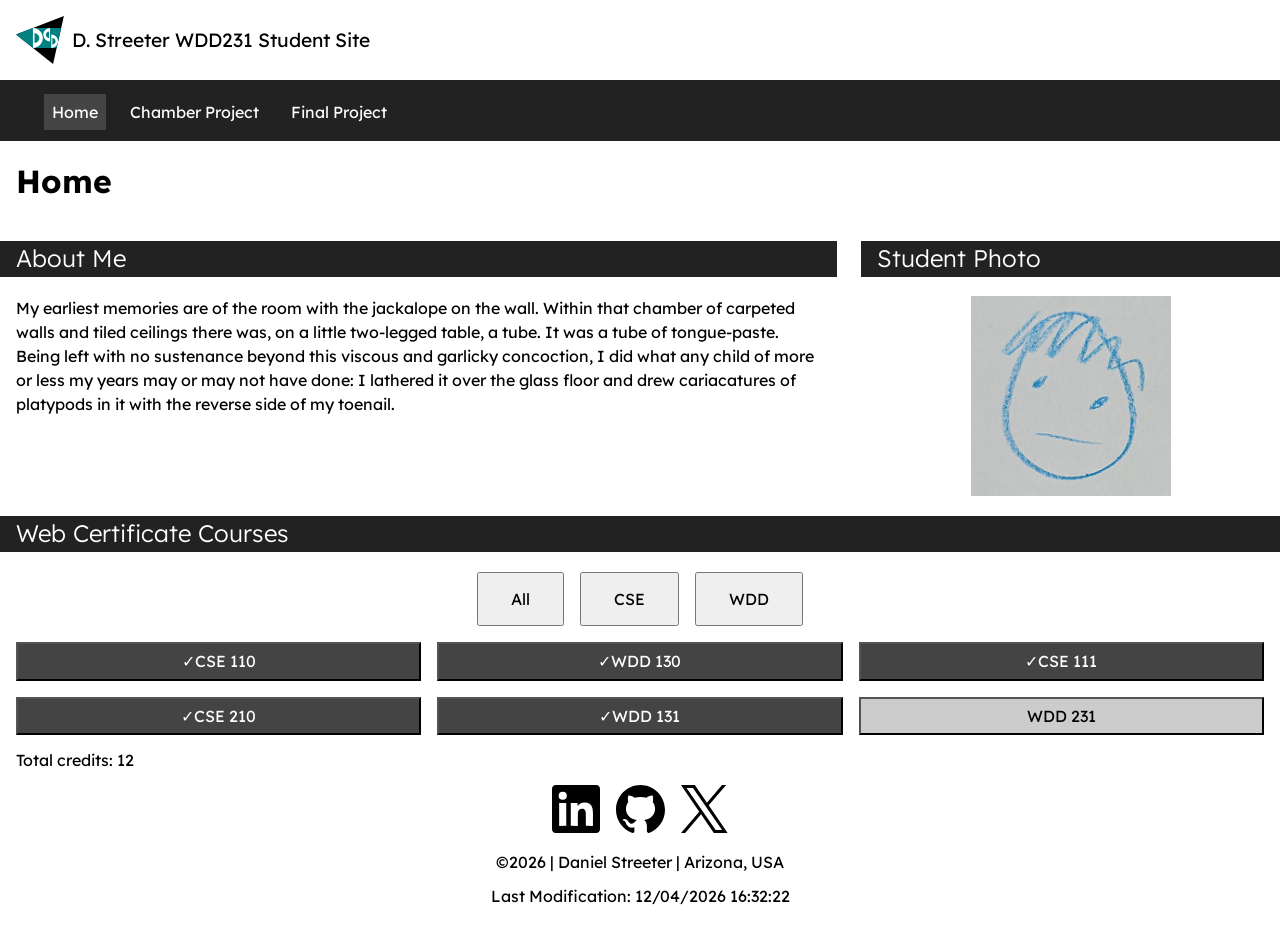
<file: index.html>
<!DOCTYPE html>
<html lang="en-US">
    <head>
        <meta charset="utf-8">
        <meta name="viewport" content="width=device-width, initial-scale=1.0">
        <meta name="author" content="Daniel Streeter">
        <meta name="description" content="Homepage for student's submissions for WDD231 course">
        <title>Index Page</title>
        <link rel="icon" href="/favicon.ico?v=2" type="image/x-icon">
        <link rel="preconnect" href="https://fonts.googleapis.com">
        <link rel="preconnect" href="https://fonts.gstatic.com" crossorigin>
        <link href="https://fonts.googleapis.com/css2?family=Lexend:wght@100..900&display=swap" rel="stylesheet">
        <link rel="stylesheet" href="styles/normalize.css">
        <link rel="stylesheet" href="styles/base.css">
        <link rel="stylesheet" href="styles/larger.css">
        <script src="scripts/navigation.js" defer></script>
        <script src="scripts/getdates.js" defer></script>
        <script src="scripts/courses.js" defer></script>
        <meta property="og:title" content="D. Streeter WDD231 Site">
        <meta property="og:description" content="Student's submission page for WDD231 BYU Pathways class">
        <meta property="og:image" content="/open-graph.png">
        <meta property="og:url" content="devansstreeter-rgb.github.io/wdd231/">
    </head>
    <body>
        <header>
            <img src="images/site-logo.svg" alt="site logo" width="64" height="64">
            <span>D. Streeter WDD231 Student Site</span>
            <button id="nav-button" class="hamburger" aria-label="Toggle navigation" aria-expanded="false"></button>
        </header>
        <nav id="nav-bar" class="navigation">
            <ul>
                <li class="current"><a href="index.html" aria-current="page">Home</a></li>
                <li><a href="chamber/index.html">Chamber Project</a></li>
                <li><a href="final/index.html">Final Project</a></li>
            </ul>
        </nav>
        <main>
            <h1 class="page-title">Home</h1>
            <div id="intro">
                <section>
                    <h2>About Me</h2>
                    <p>My earliest memories are of the room with the jackalope on the wall. Within that chamber of carpeted walls and tiled ceilings there was, on a little two-legged table, a tube. It was a tube of tongue-paste. Being left with no sustenance beyond this viscous and garlicky concoction, I did what any child of more or less my years may or may not have done: I lathered it over the glass floor and drew cariacatures of platypods in it with the reverse side of my toenail.</p>
                </section>
                <section>
                    <h2>Student Photo</h2>
                    <img src="images/portrait.png" alt="Student Photo" height="200">
                </section>
            </div>
            <section id="courses">
                <h2>Web Certificate Courses</h2>
                <div id="course-filters">
                    <button id="all-courses" type="button">All</button>
                    <button id="cse-courses" type="button">CSE</button>
                    <button id="wdd-courses" type="button">WDD</button>
                </div>
                <div id="course-results">
                    
                </div>
                <span id="credit-total"></span>
            </section>
            <dialog id="course-modal">
            </dialog>
        </main>
        <footer>
            <div id="socials">
                <a href="https://www.linkedin.com/"><img src="images/linkedin.svg" alt="LinkedIn" height="48"></a>
                <a href="https://github.com/devansstreeter-rgb/wdd231"><img src="images/github.svg" alt="GitHub" height="48"></a>
                <a href="https://www.x.com/"><img src="images/x-logo.svg" alt="X" height="48"></a>
            </div>
            <p>&copy;<span id="current-year"></span> | Daniel Streeter | Arizona, USA</p>
            <p>Last Modification: <span id="last-modified"></span></p>
        </footer>
    </body>
</html>
</file>
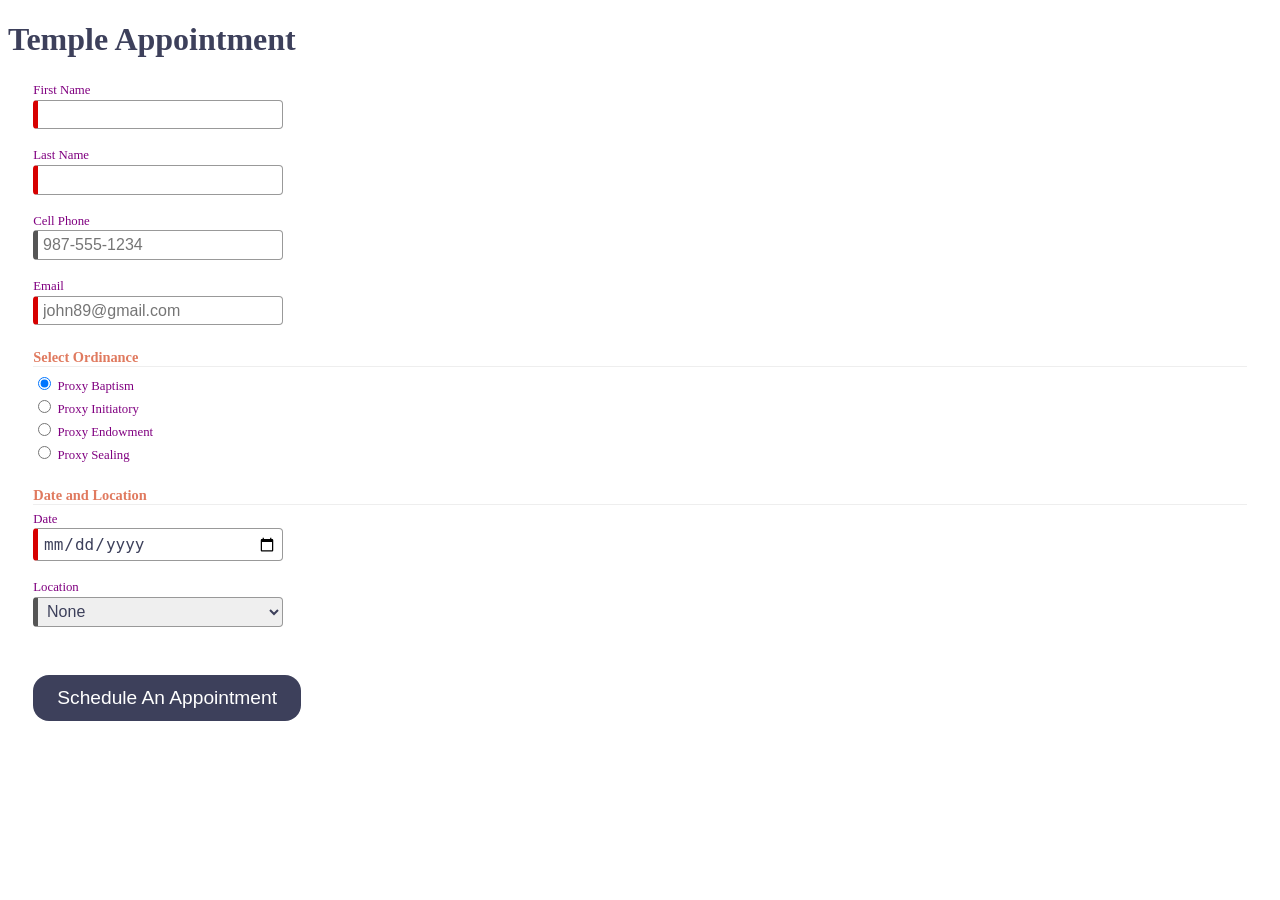
<file: week4/startHere/index.html>
<!DOCTYPE html>
<html lang="en">

<head>
  <meta charset="UTF-8">
  <meta name="viewport" content="width=device-width, initial-scale=1.0">
  <meta name="description" content="Web Lab Start File">
  <meta name="author" content="Paul Cheney">

  <link rel="stylesheet" href="styles/small.css">
  <link rel="stylesheet" href="styles/large.css">

  <title>Web Lab Start File</title>
</head>

<body>

  <main>
    <h1>Temple Appointment</h1>

    <form method="GET" action="thanks.html" class="designOne">
      <label>First Name <input type="text" name="first" required autocomplete="given-name" title="Your First Name"></label>
        <label>Last Name <input type="text" name="last" required autocomplete="family-name" title="Your Last Name"></label>
        <label>Cell Phone <input type="tel" name="phone"  autocomplete="tel" title="A Phone Number with dashes" placeholder="987-555-1234" ></label>
        <label>Email <input type="email" name="email" required placeholder="john89@gmail.com"  title="Your Email" autocomplete="email"></label>
  

        <h3>Select Ordinance</h3>
        <label><input type="radio" name="ordinance" value="Baptism" checked> Proxy Baptism</label>
        <label><input type="radio" name="ordinance" value="Initiatory"> Proxy Initiatory</label>
        <label><input type="radio" name="ordinance" value="Endowment"> Proxy Endowment</label>
        <label><input type="radio" name="ordinance" value="Sealing"> Proxy Sealing</label>

        
        <h3>Date and Location</h3>
        <label>Date <input type="date" name="date" required></label>

        <label>Location
          <select name="location" required>
            <option value="">None</option>
            <option value="Payson">Payson</option>
            <option value="Orem">Orem</option>
            <option value="Provo City Center">Provo City Center</option>
        </label>

        <input type="submit" value="Schedule An Appointment">
    </form>

    
  </main>

</body>
</html>
</file>
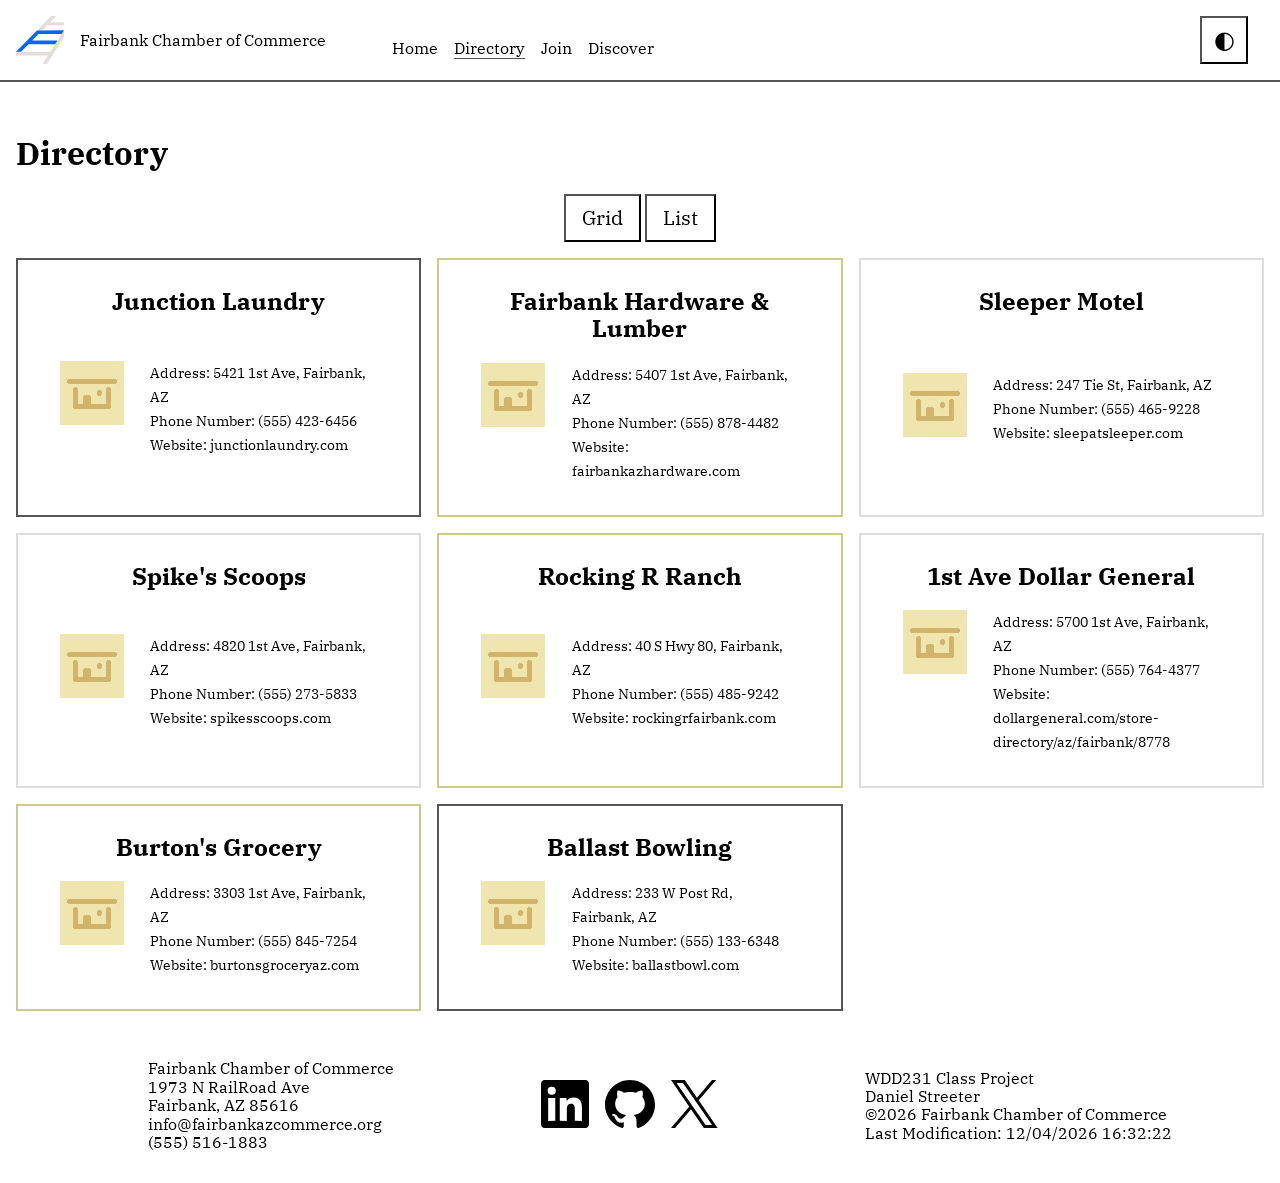
<file: chamber/directory.html>
<!DOCTYPE html>
<html lang="en-US">
    <head>
        <meta charset="utf-8">
        <title>Directory | Fairbank Chamber of Commerce</title>
        <meta name="viewport" content="width=device-width, initial-scale=1.0">
        <meta name="description" content="Directory of contact information for members of the chamber of commerce in Fairbank, Arizona">
        <meta name="author" content="Daniel Streeter">
        <link rel="icon" href="favicon.ico?v=2" type="image/x-icon">
        <meta property="og:title" content="Directory - FairBank, AZ Chamber of Commerce">
        <meta property="og:description" content="Fairbank AZ Chamber of Commerce: view and find contact information for our members">
        <meta property="og:image" content="https://devansstreeter-rgb.github.io/wdd231/chamber/images/chamber-social.png">
        <meta property="og:url" content="https://devansstreeter-rgb.github.io/wdd231/chamber/directory/">
        <link rel="stylesheet" href="styles/normalize.css">
        <link rel="preconnect" href="https://fonts.googleapis.com">
        <link rel="preconnect" href="https://fonts.gstatic.com" crossorigin>
        <link href="https://fonts.googleapis.com/css2?family=IBM+Plex+Serif:ital,wght@0,100;0,200;0,300;0,400;0,500;0,600;0,700;1,100;1,200;1,300;1,400;1,500;1,600;1,700&display=swap" rel="stylesheet">
        <link rel="stylesheet" href="styles/base.css">
        <link rel="stylesheet" href="styles/larger.css">
        <script src="scripts/navigation.js" defer></script>
        <script type = module src="scripts/getdates.js"></script>
        <script type="module" src="scripts/rendermembers.js"></script>
        <script type="module" src="scripts/directory.js"></script>
    </head>
    <body>
        <header>
            <img id="site-logo" src="images/site-logo.svg" alt="Fairbank Chamber of Commerce Logo" width="48">
            <span id="site-title">Fairbank Chamber of Commerce</span>
            <nav id="nav-bar">
                <ul>
                    <li><a href="index.html">Home</a></li>
                    <li><a href="directory" class="current-page">Directory</a></li>
                    <li><a href="join">Join</a></li>
                    <li><a href="discover">Discover</a></li>
                </ul>
            </nav>
            <div id="header-buttons">
                <button id="darkmode" class="light-dark-toggle" aria-label="toggle dark mode" type="button"></button>
                <button id="nav-button" class="hamburger" aria-label="open or close navigation menu" type="button"></button>
            </div>
        </header>
        <main>
            <h1>Directory</h1>
            <div class="directory-display-options">
                <button id="grid-format" type="button">Grid</button>
                <button id="list-format" type="button">List</button>
            </div>
            <div id="directory-cards">
            </div>
        </main>
        <footer>
            <ul class="contact-info">
                <li id="footer-title">Fairbank Chamber of Commerce</li>
                <li>1973 N RailRoad Ave</li>
                <li>Fairbank, AZ 85616</li>
                <li>info@fairbankazcommerce.org</li>
                <li>(555) 516-1883</li>
            </ul>
            <ul class="socials">
                <li><a href="https://www.linkedin.com/"><img src="images/linkedin.svg" alt="LinkedIn" height="48"></a></li>
                <li><a href="https://github.com/devansstreeter-rgb/wdd231"><img src="images/github.svg" alt="GitHub" height="48"></a></li>
                <li><a href="https://www.x.com/"><img src="images/x-logo.svg" alt="X" height="48"></a></li>
            </ul>
            <ul class="page-info">
                <li>WDD231 Class Project</li>
                <li>Daniel Streeter</li>
                <li>&copy;<span id="current-year"></span> Fairbank Chamber of Commerce</li>
                <li>Last Modification: <span id="last-modified"></span></li>
            </ul>
        </footer>
    </body>
</html>
</file>
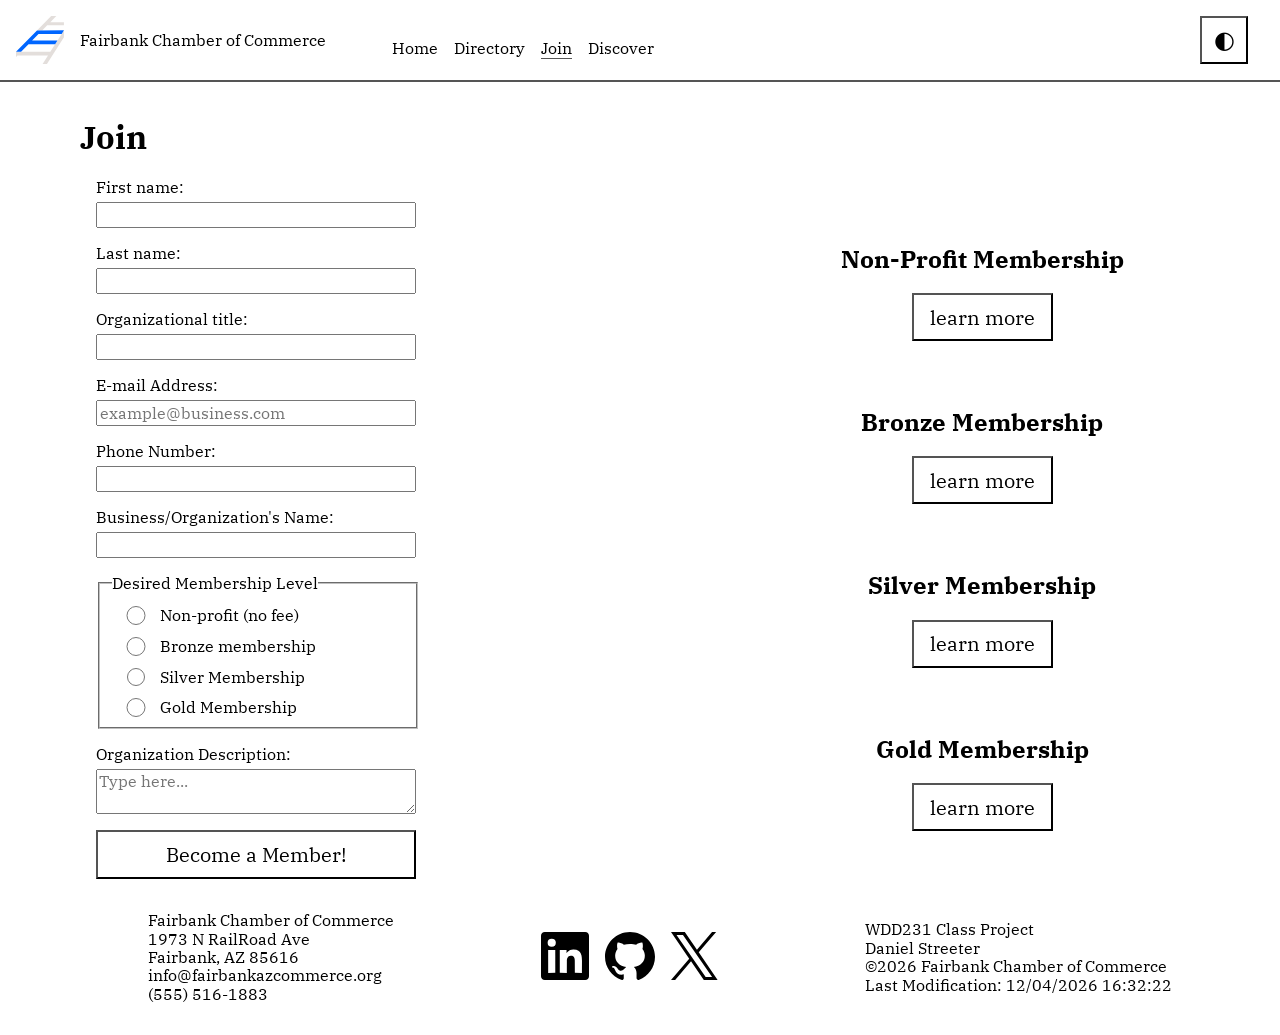
<file: chamber/join.html>
<!DOCTYPE html>
<html lang="en-US">
    <head>
        <meta charset="utf-8">
        <title>Join | Fairbank Chamber of Commerce</title>
        <meta name="viewport" content="width=device-width, initial-scale=1.0">
        <meta name="description" content="Sign-up page for membership in the chamber of commerce of Fairbank, Arizona">
        <meta name="author" content="Daniel Streeter">
        <link rel="icon" href="favicon.ico?v=2" type="image/x-icon">
        <meta property="og:title" content="Join - FairBank, AZ Chamber of Commerce">
        <meta property="og:description" content="Join - Fairbank AZ Chamber of Commerce: Apply for membership in the Fairbank, AZ Chamber of Commerce">
        <meta property="og:image" content="https://devansstreeter-rgb.github.io/wdd231/chamber/images/chamber-social.png">
        <meta property="og:url" content="https://devansstreeter-rgb.github.io/wdd231/chamber/join.html">
        <link rel="stylesheet" href="styles/normalize.css">
        <link rel="preconnect" href="https://fonts.googleapis.com">
        <link rel="preconnect" href="https://fonts.gstatic.com" crossorigin>
        <link href="https://fonts.googleapis.com/css2?family=IBM+Plex+Serif:ital,wght@0,100;0,200;0,300;0,400;0,500;0,600;0,700;1,100;1,200;1,300;1,400;1,500;1,600;1,700&display=swap" rel="stylesheet">
        <link rel="stylesheet" href="styles/base.css">
        <link rel="stylesheet" href="styles/larger.css">
        <script src="scripts/navigation.js" defer></script>
        <script type="module" src="scripts/getdates.js"></script>
        <script type="module" src="scripts/join.js"></script>
    </head>
    <body>
        <header>
            <img id="site-logo" src="images/site-logo.svg" alt="Fairbank Chamber of Commerce Logo" width="48">
            <span id="site-title">Fairbank Chamber of Commerce</span>
            <nav id="nav-bar">
                <ul>
                    <li><a href="index.html">Home</a></li>
                    <li><a href="directory">Directory</a></li>
                    <li><a href="join" class="current-page">Join</a></li>
                    <li><a href="discover">Discover</a></li>
                </ul>
            </nav>
            <div id="header-buttons">
                <button id="darkmode" class="light-dark-toggle" aria-label="toggle dark mode" type="button"></button>
                <button id="nav-button" class="hamburger" aria-label="open or close navigation menu" type="button"></button>
            </div>
        </header>
        <main id="join-main">
            <h1>Join</h1>
            <form id="join-form" method="GET" action="thankyou.html">
                <label for="first-name">First name:</label>
                <input name="first-name" id="first-name" title="First Name" type="text" autocomplete="given-name" required>
                <label for="last-name">Last name:</label>
                <input name="last-name" id="last-name" title="Last Name" type="text" autocomplete="family-name" required>
                <label for="org-title">Organizational title:</label>
                <input name="org-title" id="org-title" title="Minimum 7 characters. Letters, spaces, and dashes only" type="text" autocomplete="organization-title" pattern="^[A-Za-z\- ]{7,}$">
                <label for="email">E-mail Address:</label>
                <input name="email" id="email" title="E-mail Address" type="email" autocomplete="email" placeholder="example@business.com" required>
                <label for="phone">Phone Number:</label>
                <input name="phone" id="phone" title="Phone Number" type="tel" autocomplete="tel" required>
                <label for="business-name">Business/Organization's Name:</label>
                <input name="business-name" id="business-name" title="Name of Business" type="text" autocomplete="organization" required>
                <fieldset><legend>Desired Membership Level</legend>
                    <input name="level" id="np" type="radio" value="np" title="Non-profit" required>
                    <label for="np">Non-profit (no fee)</label>
                    <input name="level" id="bronze" type="radio" value="bronze" title="Bronze" required>
                    <label for="bronze">Bronze membership</label>
                    <input name="level" id="silver" type="radio" value="silver" title="Silver" required>
                    <label for="silver">Silver Membership</label>
                    <input name="level" id="gold" type="radio" value="gold" title="Gold" required>
                    <label for="gold">Gold Membership</label>
                </fieldset>
                <label for="organization-description">Organization Description:</label>
                <input name="timestamp" type="hidden" id="timestamp">
                <textarea name="description" id="organization-description" title="Organization Description" placeholder="Type here..."></textarea>

                <button type="submit">Become a Member!</button>
            </form>
            <div id="membership-levels">

            </div>
            <dialog id="level-details">
            </dialog>
        </main>
        <footer>
            <ul class="contact-info">
                <li id="footer-title">Fairbank Chamber of Commerce</li>
                <li>1973 N RailRoad Ave</li>
                <li>Fairbank, AZ 85616</li>
                <li>info@fairbankazcommerce.org</li>
                <li>(555) 516-1883</li>
            </ul>
            <ul class="socials">
                <li><a href="https://www.linkedin.com/"><img src="images/linkedin.svg" alt="LinkedIn" height="48"></a></li>
                <li><a href="https://github.com/devansstreeter-rgb/wdd231"><img src="images/github.svg" alt="GitHub" height="48"></a></li>
                <li><a href="https://www.x.com/"><img src="images/x-logo.svg" alt="X" height="48"></a></li>
            </ul>
            <ul class="page-info">
                <li>WDD231 Class Project</li>
                <li>Daniel Streeter</li>
                <li>&copy;<span id="current-year"></span> Fairbank Chamber of Commerce</li>
                <li>Last Modification: <span id="last-modified"></span></li>
            </ul>
        </footer>
    </body>
</html>
</file>
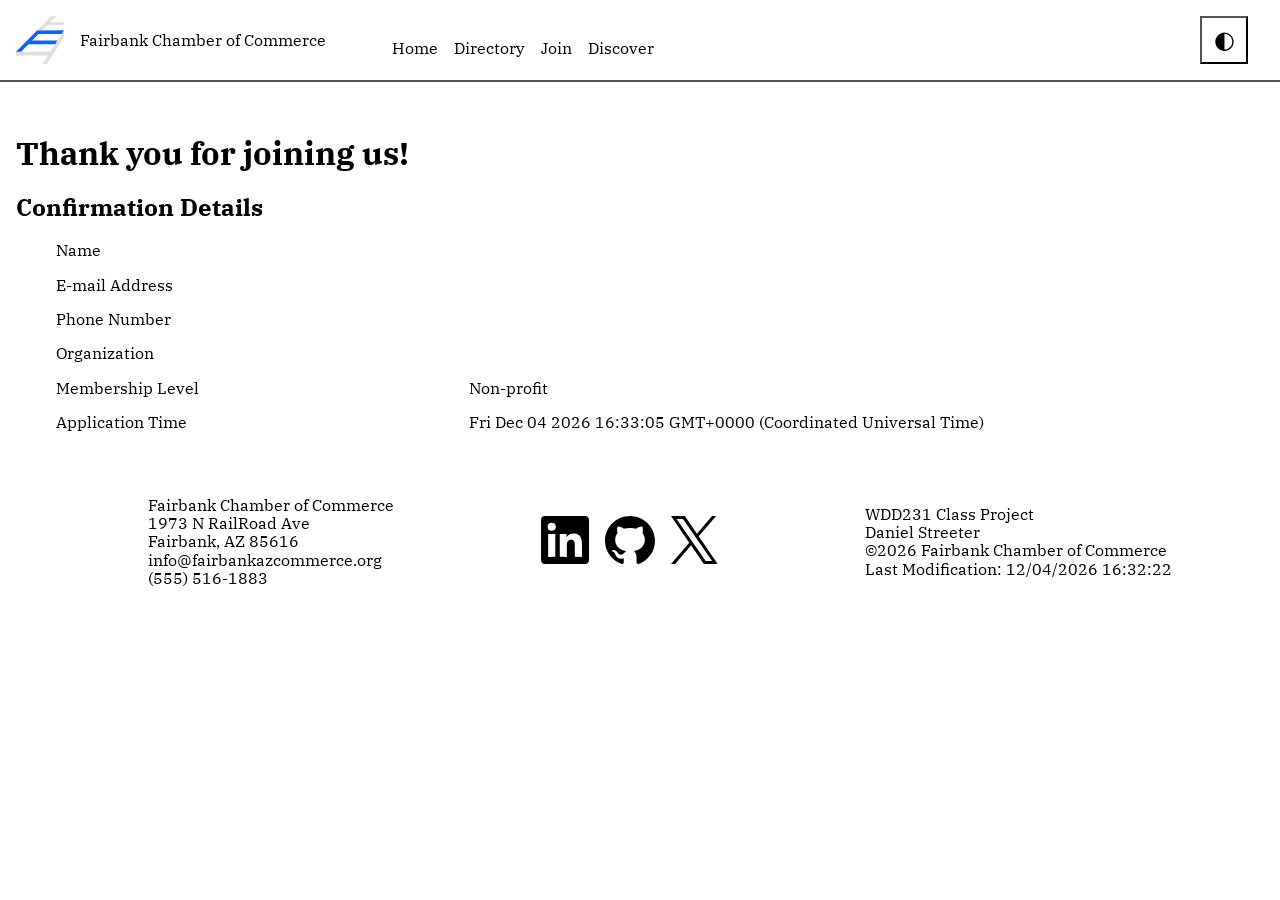
<file: chamber/thankyou.html>
<!DOCTYPE html>
<html lang="en-US">
    <head>
        <meta charset="utf-8">
        <title>Thank you! | Fairbank Chamber of Commerce</title>
        <meta name="viewport" content="width=device-width, initial-scale=1.0">
        <meta name="description" content="Sign-up page for membership in the chamber of commerce of Fairbank, Arizona">
        <meta name="author" content="Daniel Streeter">
        <link rel="icon" href="favicon.ico?v=2" type="image/x-icon">
        <meta property="og:title" content="Thank you- FairBank, AZ Chamber of Commerce">
        <meta property="og:description" content="Thank you for signing up - Fairbank AZ Chamber of Commerce: Apply for membership in the Fairbank, AZ Chamber of Commerce">
        <meta property="og:image" content="https://devansstreeter-rgb.github.io/wdd231/chamber/images/chamber-social.png">
        <meta property="og:url" content="https://devansstreeter-rgb.github.io/wdd231/chamber/thankyou.html">
        <link rel="stylesheet" href="styles/normalize.css">
        <link rel="preconnect" href="https://fonts.googleapis.com">
        <link rel="preconnect" href="https://fonts.gstatic.com" crossorigin>
        <link href="https://fonts.googleapis.com/css2?family=IBM+Plex+Serif:ital,wght@0,100;0,200;0,300;0,400;0,500;0,600;0,700;1,100;1,200;1,300;1,400;1,500;1,600;1,700&display=swap" rel="stylesheet">
        <link rel="stylesheet" href="styles/base.css">
        <link rel="stylesheet" href="styles/larger.css">
        <script src="scripts/navigation.js" defer></script>
        <script type="module" src="scripts/getdates.js"></script>
        <script type="module" src="scripts/forms.js"></script>
    </head>
    <body>
        <header>
            <img id="site-logo" src="images/site-logo.svg" alt="Fairbank Chamber of Commerce Logo" width="48">
            <span id="site-title">Fairbank Chamber of Commerce</span>
            <nav id="nav-bar">
                <ul>
                    <li><a href="index.html">Home</a></li>
                    <li><a href="directory.html">Directory</a></li>
                    <li><a href="join.html">Join</a></li>
                    <li><a href="discover.html">Discover</a></li>
                </ul>
            </nav>
            <div id="header-buttons">
                <button id="darkmode" class="light-dark-toggle" type="button"></button>
                <button id="nav-button" class="hamburger" type="button"></button>
            </div>
        </header>
        <main>
            <h1>Thank you for joining us!</h1>
            <section id="confirmation">
                <h2>Confirmation Details</h2>
                <ul>
                    <li>Name<span><span id="first-name"></span> <span id="last-name"></span></span></li>
                    <li>E-mail Address<span id="email"></span></li>
                    <li>Phone Number<span id="phone"></span></li>
                    <li>Organization<span id="business-name"></span></li>
                    <li>Membership Level<span id="level"></span></li>
                    <li>Application Time<span id="timestamp"></span></li>
                </ul>

            </section>
        </main>
        <footer>
            <ul class="contact-info">
                <li id="footer-title">Fairbank Chamber of Commerce</li>
                <li>1973 N RailRoad Ave</li>
                <li>Fairbank, AZ 85616</li>
                <li>info@fairbankazcommerce.org</li>
                <li>(555) 516-1883</li>
            </ul>
            <ul class="socials">
                <li><a href="https://www.linkedin.com/"><img src="images/linkedin.svg" alt="LinkedIn" height="48"></a></li>
                <li><a href="https://github.com/devansstreeter-rgb/wdd231"><img src="images/github.svg" alt="GitHub" height="48"></a></li>
                <li><a href="https://www.x.com/"><img src="images/x-logo.svg" alt="X" height="48"></a></li>
            </ul>
            <ul class="page-info">
                <li>WDD231 Class Project</li>
                <li>Daniel Streeter</li>
                <li>&copy;<span id="current-year"></span> Fairbank Chamber of Commerce</li>
                <li>Last Modification: <span id="last-modified"></span></li>
            </ul>
        </footer>
    </body>
</html>
</file>
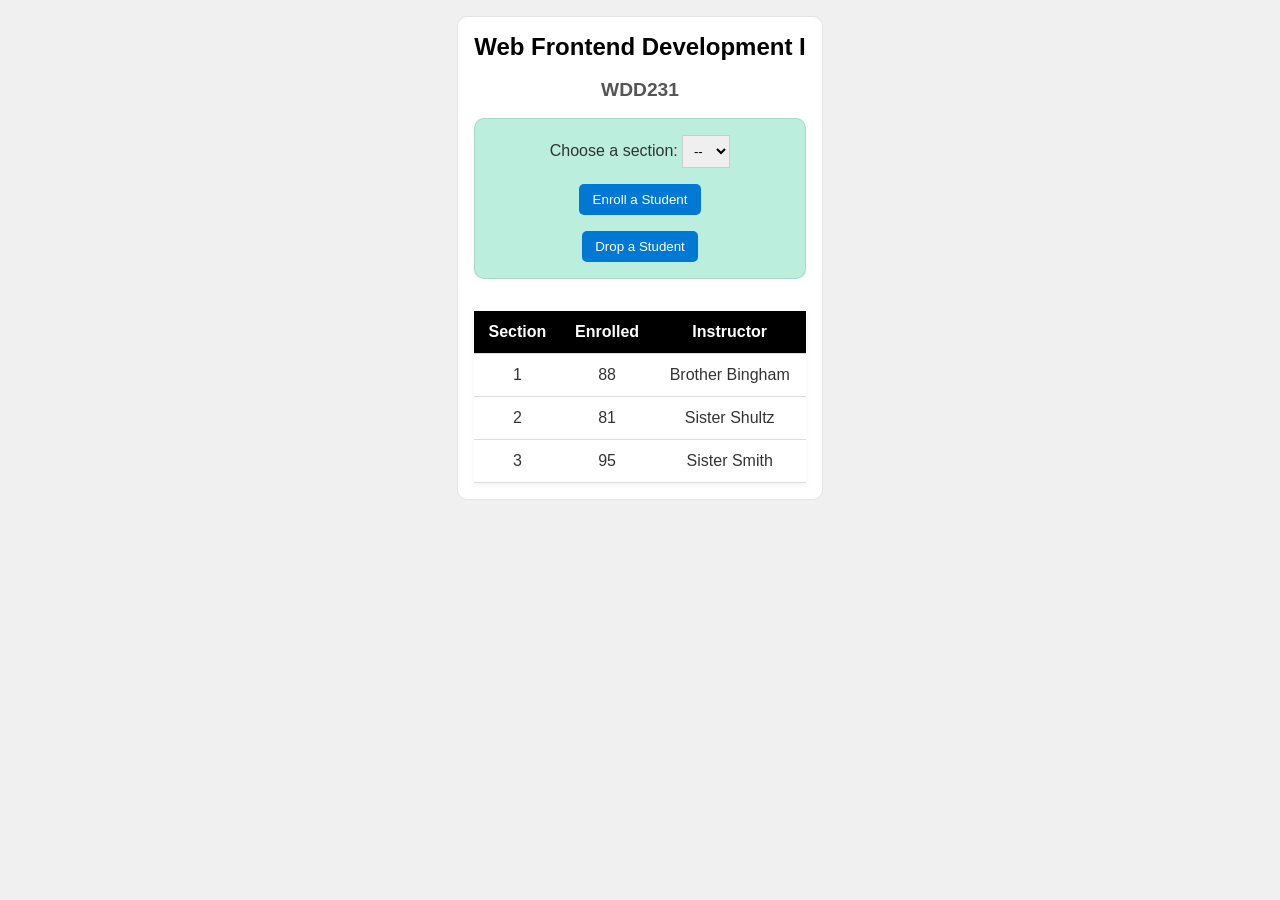
<file: week3/modules.html>
<!DOCTYPE html>
<html lang="en-US" data-theme="light">
    <head>
        <meta charset="UTF-8">
        <meta name="viewport" content="width=device-width, initial-scale=1.0">
        <title>Modules Exercise</title>
        <link rel="stylesheet" href="styles/modules.css">
        <script type="module" src="scripts/modules.mjs"></script>
        <script src="scripts/theme-toggle.js" defer></script>
    </head>
    <body>
        <main>
            <h1 id="courseName">Web Frontend Development I</h1>
            <h2 id="courseCode">WDD231</h2>
            <div id="enrollment">
                <label for="sectionNumber">Choose a section:</label>
                <select id="sectionNumber">
                    <option value="0" disabled selected>--</option>
                </select>
                <button id="enrollStudent">Enroll a Student</button>
                <button id="dropStudent">Drop a Student</button>
            </div>
            <table>
                <thead>
                    <tr>
                        <th>Section</th>
                        <th>Enrolled</th>
                        <th>Instructor</th>
                    </tr>
                </thead>
                <tbody id="sections">
                </tbody>
            </table>
        </main>
    </body>
</html>
</file>
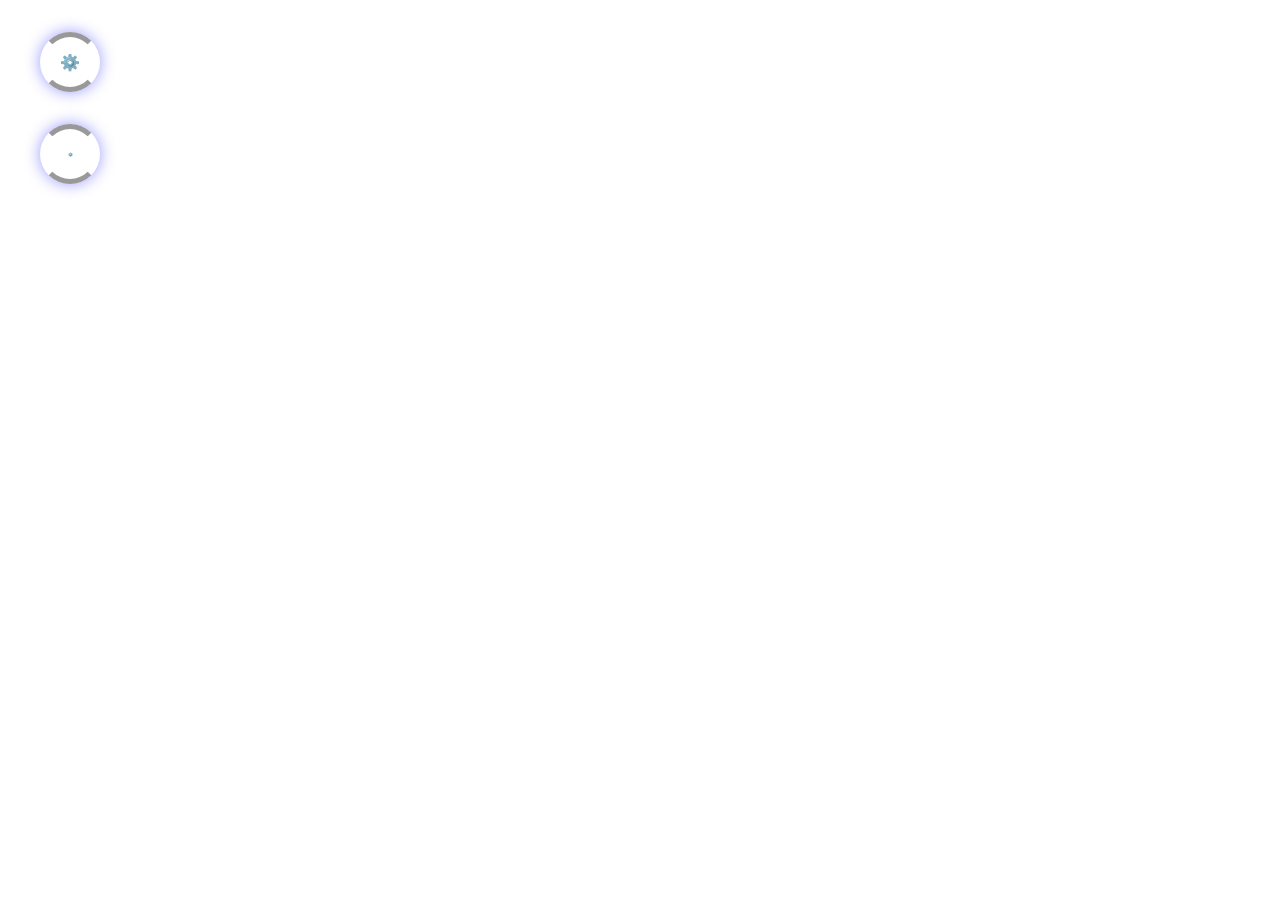
<file: week4/css-animations.html>
<!DOCTYPE html>
<html lang="en">
    <head>
        <meta charset="utf-8">
        <title>CSS Animation Exercise</title>
        <style>
            @keyframes pulse {
                0%, 100% {
                    transform: translate(-50%, -50%) scale(1);
                }
                50% {
                    transform: translate(-50%, -50%) scale(1.25);
                }
            }

            @keyframes spin {
                100% {transform: rotate(360deg);}
            }

            @keyframes turn {

            }

            #loader {
                position: relative;
                margin: 2rem;
                width: 50px;
                height: 50px;
                border: 5px solid transparent;
                border-color: #999 transparent #999 transparent;
                border-radius: 50%;
                animation: spin 1.5s linear infinite;
                box-shadow: 0 0 1rem rgb(0 0 255 / 40%);
            }

            #loader::after {
                content: "⚙️";
                position: absolute;
                top: 50%;
                left: 50%;
                transform: translate(-50%, -50%);
                animation: pulse 1.5s ease-in-out infinite;
            }

            #loader-t {
                position: relative;
                margin: 2rem;
                width: 50px;
                height: 50px;
                border: 5px solid transparent;
                border-radius: 50%;
                border-color: #999 transparent #999 transparent;
                box-shadow: 0 0 1rem rgb(0 0 255 / 40%);
                transition: transform 1.5s linear;
            }

            #loader-t::after {
                content: "⚙️";
                position: absolute;
                top: 50%;
                left: 50%;
                transform: translate(-50%, -50%);
                transition: transform 1.5s ease-in-out;
                font-size: .25rem;
            }

            #loader-t:hover {
                transform: rotate(360deg);
            }

            #loader-t:hover::after {
                transform: translate(-50%, -50%) scale(12);
            }
        </style>
    </head>
    <body>
        <div id="loader"></div>
        <div id="loader-t"></div>
    </body>
</html>
</file>
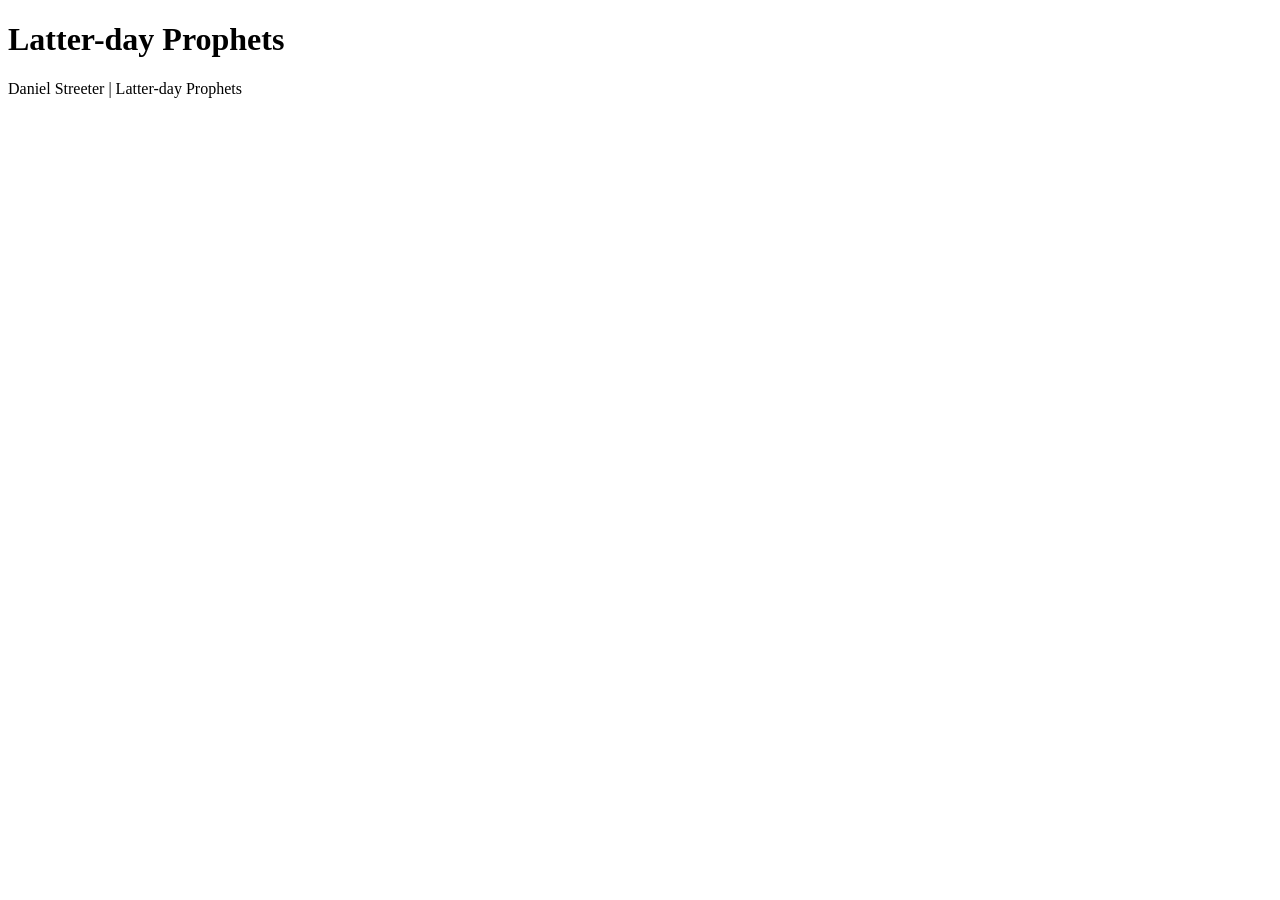
<file: wk02-exercises/prophets.html>
<!DOCTYPE html>
<html lang="en-US">
    <head>
        <meta charset="utf-8">
        <meta name="viewport" content="width=device-width, initial-scale=1.0">
        <title>Latter-day Prophets</title>
        <meta name="author" content="Daniel Streeter">
        <meta name="description" content="WDD 231 activity to practice JSON fetch method">
        <link rel="stylesheet" href="styles/prophets.css">
        <script src="scripts/prophets.js" defer></script>
    </head>
    <body>
        <header>
            <h1>Latter-day Prophets</h1>
        </header>
        <main>
            <div id="cards"></div>
        </main>
        <footer>
            Daniel Streeter | Latter-day Prophets
        </footer>
    </body>
</html>
</file>
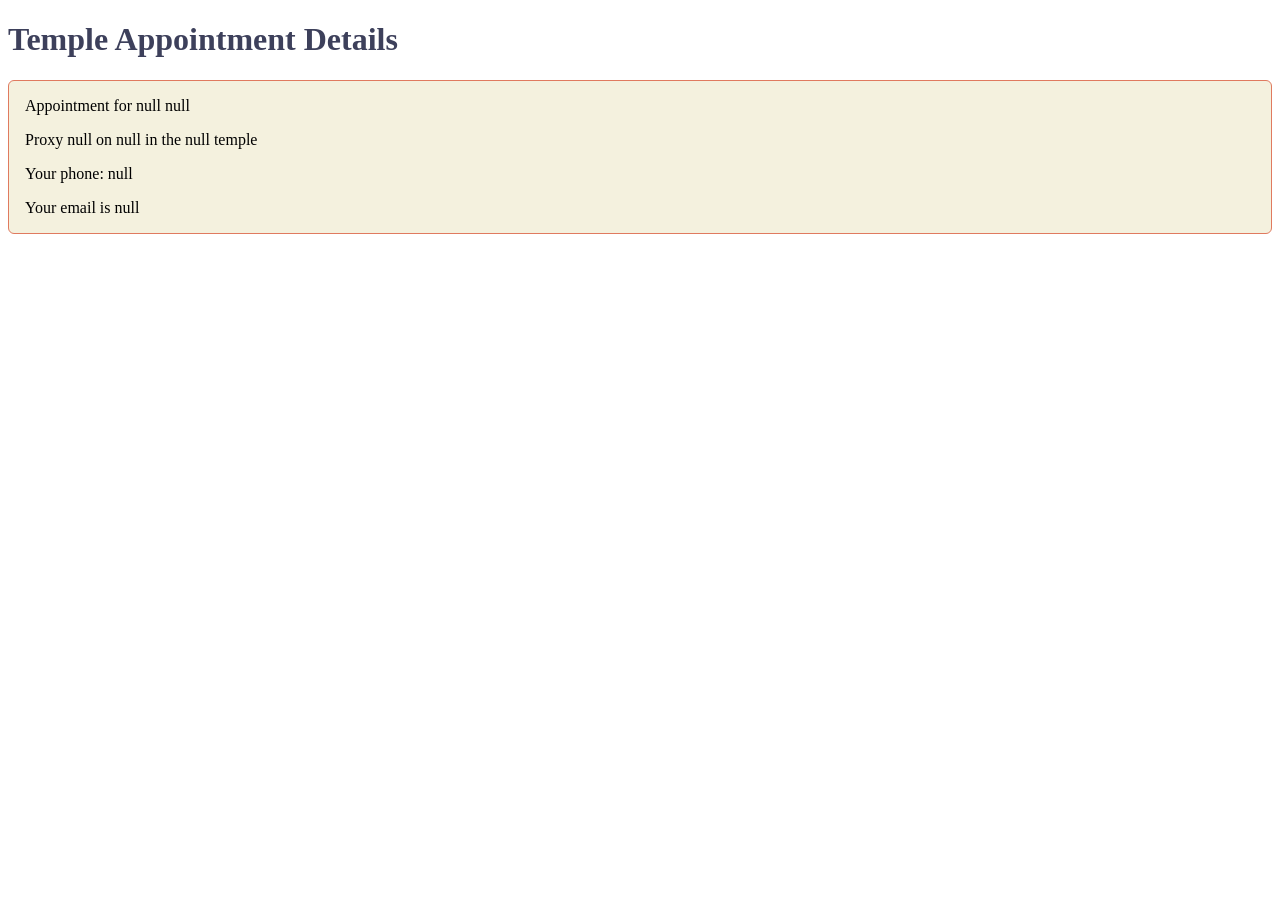
<file: week4/startHere/thanks.html>
<!DOCTYPE html>
<html lang="en">

<head>
  <meta charset="UTF-8">
  <meta name="viewport" content="width=device-width, initial-scale=1.0">
  <meta name="description" content="Web Lab Start File">
  <meta name="author" content="Paul Cheney">

  <link rel="stylesheet" href="styles/small.css">
  <link rel="stylesheet" href="styles/large.css">

  <title>Web Lab Start File</title>
</head>

<body>

  <main>
    <h1>Temple Appointment Details</h1>

    <div id="results"></div>

  </main>



  <script src="js/scripts.js"></script>
</body>
</html>
</file>
<file: styles/base.css>
/* General */
:root {
    --color1: #222;
    --color2: #ccc;
    --color3: #fff;
    --color4: #444;
}


* {
    box-sizing: border-box;
}

body {
    font-family: "Lexend", sans-serif;
}
/* Header */
header {
    display: grid;
    grid-template-columns: 48px 1fr 44px;
    padding: 1rem;
    align-items: center;
    border-bottom: solid 3px var(--color1);
    column-gap: 8px;
}

header img {
    display: block;
    width: 100%;
    height: auto;
}

header span {
    font-size: 1.2rem;
}

/* Navigation */
.hamburger {
    background: none;
    font-family: Verdana, sans-serif;
}

.hamburger::before {
    content: "\2630";
    font-size: 2rem;
    cursor: pointer;
}

.hamburger.show::before {
    content: "\00D7";
}

.navigation {
    display: none;
    background-color: var(--color1);
    padding: 0.25rem;
}

.navigation.show {
    display: block;
}

.navigation li {
    list-style-type: none;
}

.navigation a {
    color: var(--color3);
    text-decoration: none;
    padding: 0.5rem;
    line-height: 3rem;
}

.current a {
    background-color: var(--color4);
}

.navigation a:hover {
    color: var(--color1);
    background-color: var(--color2);
}

.navigation a:active {
    background-color: var(--color4);
}

/* Main */
h1 {
    padding: 0 1rem;
}

h2 {
    color: var(--color3);
    background-color: var(--color1);
    font-size: 1.5rem;
    font-weight: 300;
    padding: 0.25rem 1rem;
}

#intro div {
    background-color: var(--color2);
    padding-bottom: 1rem;
}

#intro p {
    margin: 1rem;
    line-height: 1.5rem;
}

#intro img {
    display: block;
    margin: 0 auto;
}

#course-filters {
    display: flex;
    justify-content: center;
    column-gap: 1rem;
}

#course-filters button {
    padding: 1rem 2rem;
}

#course-results {
    display: grid;
    grid-template-columns: repeat(3,1fr);
    gap: 1rem;
    padding: 1rem;
}

#credit-total {
    padding: 1rem;
}

.card {
    display: block;
    background-color: var(--color2);
    padding: 0.5rem;
}

.completed::before {
    content: "\2713";
}

.card.completed {
    color: var(--color3);
    background-color: var(--color4);
}

#course-modal::backdrop {
    background-color: rgba(80, 128, 160, 50%);
}

#close-modal::before {
    content: "\00D7";
}

/* Footer */
footer {
    text-align: center;
    padding: 1rem;
}

#socials {
    display: flex;
    justify-content: center;
    column-gap: 1rem;
}
</file>
<file: styles/larger.css>
@media only screen and (min-width: 38rem) {

    header {
        grid-template-columns: 48px 1fr;
    }

    .hamburger {
        display: none;
    }

    .navigation {
        display: block;
    }

    .navigation ul {
        display: flex;
        column-gap: 1rem;
    }

    .navigation a {
        line-height: 1rem;
    }

    #intro {
        display: grid;
        grid-template-columns: 2fr 1fr;
        column-gap: 1.5rem;
    }

}
</file>
<file: week4/startHere/styles/small.css>
*{box-sizing: border-box;}
html {
  -webkit-text-size-adjust: 100%; 
  -ms-text-size-adjust: 100%;
}

h1 {
  color: #3D405B;
}

form {
    margin: 1rem 2%;
  
    label {
      display: block;
      font-size: .8rem;
      color: purple;
      padding-top: .2rem;
    }
    h3 {
      font-size: .9rem;
      color: #E07A5F;
      margin: 1.5rem 0 .2rem 0;
      border-bottom: 1px solid #eee;
    }
  
    input[type=text],
    input[type=tel],
    input[type=date],
    input[type=email],
    select {
      display: block;
      margin: .1rem 0 1rem 0 ;
      padding: .3rem;
      border: 1px solid #999;
      border-radius: 4px;
      border-left-width: 5px;
      border-left-color:#555;
      font-size: 1rem;
      color: #3D405B;
      width: 250px;
    }
  
    input:required {border-left-color: #d70000;}
    input:focus {border-left-color: black; outline:none;}
    input:required:valid{border-left-color: green;}
  
    input[type=submit] {
      border: none;
      text-align: center;
      background-color: #3D405B;
      color: white;
      border-radius: 1rem;
      padding: .75rem 1.5rem;
      margin: 2rem 0;
      font-size: 1.2rem;
      -webkit-appearance: none;
      appearance: none;
    }
  }
  input:-webkit-autofill{
    -webkit-text-fill-color: #3D405B;
  }
  
  #results {
    background-color: #F4F1DE;
    padding: 0 1rem;
    border: 1px solid #E07A5F;
    border-radius: 6px;
  }
</file>
<file: week4/startHere/styles/large.css>
@media only screen and (min-width: 38rem) {


} /*end media query*/
</file>
<file: chamber/styles/base.css>
:root {
    --color1: #58d;
    --color2: #555;
    --color3: #eee;
    --gold: #cc8;
    --silver: #ddd;
}

* {
    box-sizing: border-box;
    font-family: 'IBM Plex Serif', serif;
}

button {
    color: inherit;
    background-color: inherit;
    padding: 0.5rem 1rem;
    min-width: 48px;
    min-height: 48px;
    font-size: 1.25rem;
}

/* Dark Mode */
body.dark-mode {
    color: #fff;
    background-color: #000;
}

body.dark-mode .socials a img {
    filter: invert(100%);
}

body.dark-mode footer {
    border-top: 2px solid #fff;
}

body.dark-mode details {
    background-color: #222;
}

/* Header */

header {
    display: grid;
    position: relative;
    grid-template-columns: 48px 1fr 1fr;
    grid-template-rows: 48px 1fr;
    align-items: center;
    padding: 1rem;
    border-bottom: 2px solid var(--color2);
}

#site-title {
    font-size: 16px;
    margin-left: 1rem;
}

#header-buttons {
    position: absolute;
    right: 2rem;
    top: 1rem;
}

header button {
    padding: 0.25rem;
    font-size: 1.5rem;
}

.light-dark-toggle::before {
    content: "\25D0";
}

.hamburger::before {
    content: "\2630";
}

.hamburger.show::before {
    content: "\00D7";
}

#nav-bar {
    display: none;
}

#nav-bar.show {
    display: block;
    grid-column: 1/3;
    grid-row: 2/3;
}

#nav-bar li {
    list-style-type: none;
    display: block;
    margin-top: 1rem;
}

#nav-bar a {
    color: inherit;
    text-decoration: none;
}

#nav-bar .current-page {
    border-bottom: 1px solid var(--color2);
}

/* Main */
main {
    padding: 1rem;
}

/* Homepage */
#welcome {
    position: relative;
}

#welcome img {
    width: 100%;
}

#welcome a {
    color: #000;
    background-color: #fff;
    font-size: 1.5rem;
    text-decoration: none;
    padding: 0.75rem 1rem;
    display: block;
    position: absolute;
    left: 50%;
    top: 50%;
    transform: translate(-50%);
}

#welcome a:hover {
    background-color: var(--color3);
}

#welcome a:active {
    color: var(--color3);
    background-color: #000;
}

details {
    background-color: var(--color3);
    margin: 1rem;
    padding: 1rem;
}

#weather {
    display: grid;
    grid-template-columns: 1fr;
}

#todays-weather {
    margin: 0 auto;
}

#forecast {
    width: 100%;
    display: grid;
    grid-template-columns: 1fr;
    column-gap: 0;
}

.forecast-card {
    display: grid;
    grid-template-columns: 3fr 2fr 2fr 2fr;
    align-items: center;
    margin: 0;
    padding: 0;
}

.forecast-card img {
    max-width: 3rem;
}

.forecast-card figcaption {
    font-size: 12px;
    text-align: center;
}

#spotlights .card {
    margin-bottom: 1rem;
}

/* Directory */
.directory-display-options {
    text-align: center;
    margin: 1rem;
}

#directory-cards {
    display: grid;
    grid-gap: 1rem;
}

.card {
    display: flex;
    flex-direction: column;
    align-items: start;
    padding: 1rem;
}

.card h2 {
    text-align: center;
    width: 100%;
}

.card img {
    margin: 0 auto;
}

.card ul {
    padding: 0;
    margin: 1rem 0;
    font-size: 14px;
    line-height: 1.5rem;
}

.card li {
    list-style-type: none;
}

.list, .grid {
    grid-template-columns: 1fr;
}

.list img {
    display: none;
}

.list .card ul {
    grid-column: 1 / 3;
}

.member {
    border: 2px solid var(--color2);
}

.gold {
    border: 2px solid var(--gold);
}

.silver {
    border: 2px solid var(--silver);
}

/* Join */
@keyframes levels {
    0% {
        opacity: 40%;
    }
    100% {
        opacity: 100%;
    }
}

#level-details button::after {
    content: '\00D7';
}

#level-details {
    animation: levels 0.25s ease-in;
}

#join-form {
    display: grid;
}

input, textarea {
    margin: 0.25rem 0 1rem;
    max-width: 20rem;
}

input[type=radio] {
    margin: 0;
}

legend {
    margin-bottom: 0.5rem;
}

fieldset {
    display: grid;
    grid-template-columns: 48px 1fr;
    row-gap: .75rem;
    margin-bottom: 1rem;
    max-width: 20rem;
}

#join-form button {
    max-width: 20rem;
}

#membership-levels {
    padding: 1rem 0.5rem;
}

#membership-levels div {
    display: flex;
    flex-direction: column;
    align-items: center;
    margin: 1rem 0;
    padding: 1rem;

}

dialog::backdrop {
    background-color: rgba(0,0,0, 50%);
}

dialog:open {
    display: grid;
    grid-template-columns: 1fr 48px;
    padding: 1rem 1rem 3rem;
}

dialog h2 {
    font-size: 20px;
}

dialog button {
    height: 48px;
    margin: 0 0.5rem;
}

dialog p, dialog span {
    grid-column: 1/3;
    margin: 0 1rem;
}

dialog ul {
    margin: 0.5rem 0;
}

/* Sign-up Confirmation Page*/
#confirmation ul {
    margin: 0;
}

#confirmation ul li {
    width: 100%;
    list-style-type: none;
    display: grid;
    grid-template-columns: 1fr 2fr;
    column-gap: 1rem;
    margin-bottom: 1rem;
}


/* Footer */
footer {
    display: flex;
    flex-direction: column;
    justify-content: space-evenly;
    align-items: flex-start;
    margin-bottom: 1rem;
}

footer li {
    list-style-type: none;
}

footer .socials {
    display: flex;
    justify-content: center;
    gap: 1rem;
}
</file>
<file: chamber/styles/larger.css>
@media only screen and (min-width: 47rem) {

    /* Header */
    header {
        grid-template-columns: 48px 18rem 1fr 1fr;
    }

    #nav-button {
      display: none;
    }

    #nav-bar {
        display: block;
    }

    #nav-bar ul {
        display: flex;
        grid-gap: 1rem;
    }

    /* Main */
    main {
        margin: 1rem auto;
        max-width: 90rem;
    }

    #current-events {
        height: 300px;
    }

    #weather {
    display: grid;
    grid-template-columns: 1fr 1fr;
    }

    #weather h2 {
        grid-column: 1 / 4;
    }

    #forecast {
        width: 100%;
        display: grid;
        grid-template-columns: repeat(3, 1fr);
        column-gap: 0;
        padding: 0;
    }

    #forecast h3 {
        grid-column: 1 / 4;
    }

    .forecast-card {
        display: flex;
        flex-direction: column;
    }

    .forecast-card img {
        max-width: 5rem;
    }

    .forecast-card figcaption {
        font-size: 16px;
        text-align: center;
    }

    #spotlights {
        display: grid;
        grid-template-columns: repeat(auto-fit, minmax(24rem, 1fr));
        column-gap: 1rem;
    }

    #spotlights h2 {
        grid-column: 1 / min;
    }

    #spotlights .card {
        padding: 1rem;
        display: grid;
    }

    /* Directory */
    .list .card img {
        display: none;
    }

    .card {
        padding: 0.5rem 2rem 2rem;
        display: grid;
        grid-template-columns: 1fr 3fr;
    }

    .card h2 {
        grid-column: 1 / 3;
        text-align: center;
    }

    .card img {
        display: block;
        margin: 0 auto;
    }

    .card ul {
        margin: 0 1rem;
    }

    .card li {
        list-style-type: none;
    }

    .grid {
        grid-template-columns: repeat(auto-fit, minmax(24rem, 1fr));
    }

    #join-main {
        display: grid;
        grid-template-columns: 3fr 2fr;
        column-gap: 2rem;
        padding: 0 5rem;
    }

    #join-main h1 {
        grid-column: 1 / 3;
    }

    #join-form {
        padding: 0 1rem;
    }

    /* Footer */
    footer {
        flex-direction: row;
        align-items: center;
        flex-wrap: wrap;
    }
}
</file>
<file: week3/styles/modules.css>
* {
  margin: 0;
  padding: 0;
  box-sizing: border-box;
}

body {
  font-family: Arial, sans-serif;
  background-color: #f0f0f0;
}

main {
  padding: 1rem;
  background-color: #fff;
  color: #333;
  width: fit-content;
  margin: 1rem auto;
  border: 1px solid rgb(0 0 0 / 10%);
  border-radius: 10px;
}

h1 {
  font-size: 1.5rem;
  color: #000;
}

h2 {
  font-size: 1.2rem;
  color: #555;
}

h1,
h2 {
  text-align: center;;
  margin-bottom: 1.1rem;
}

form p {
  margin: .5rem;
  font-weight: bold;
}

#enrollment {
  padding: 1rem 1rem 0 1rem;
  border: 1px solid rgb(0 0 0 / 10%);
  border-radius: 10px;
  background-color: #bed;
  text-align: center;
}

select {
  padding: 0.5em;
  border: 1px solid #ccc;
  width: 3rem;
}

button {
  display: block;
  margin: 1rem auto;
  padding: 0.6em 1em;
  border: none;
  border-radius: 5px;
  background-color: #0078d4;
  color: white;
  cursor: pointer;
}

button:hover {
  background-color: #005fa3;
}

table {
  margin-top: 2rem;
  width: 100%;
  border-collapse: collapse;
  background-color: white;
  box-shadow: 0 2px 6px rgb(0 0 0 / 5%);
}

th,
td {
  padding: 0.75rem;
  text-align: center;
  border-bottom: 1px solid #ddd;
}

th {
  background-color: #000;
  color: white;
  font-weight: bold;
}

tr:hover {
  background-color: #bbb;
}
</file>
<file: wk02-exercises/styles/prophets.css>
#cards {
        display: grid;
        grid-template-columns: repeat(auto-fit, minmax(22rem, 1fr));
        grid-gap: 1rem;
    }

#cards div {
    background-color: #99d;
    padding: 1rem;
}

p, h2 {
    text-align: center;
}

img {
    display: block;
    margin: 0 auto;
}
</file>
